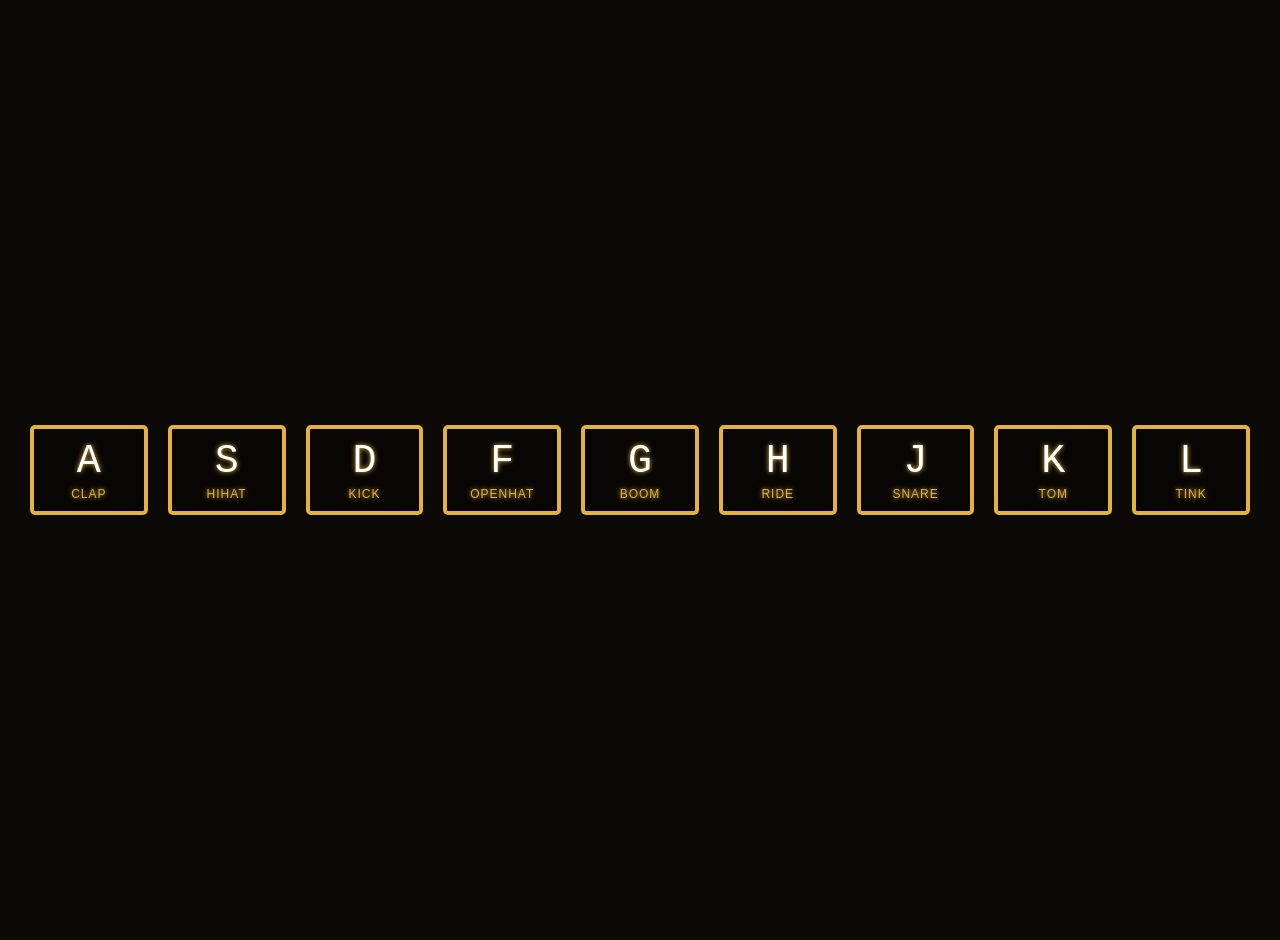
<file: 01 - JavaScript Drum Kit/index.html>
<!DOCTYPE html>
<html lang="en">
  <head>
    <meta charset="UTF-8" />
    <title>Drummy</title>
    <link rel="stylesheet" href="style.css" />
  </head>
  <body>
    <div class="keys">
      <div data-key="65" class="key">
        <kbd>A</kbd>
        <span class="sound">clap</span>
      </div>
      <div data-key="83" class="key">
        <kbd>S</kbd>
        <span class="sound">hihat</span>
      </div>
      <div data-key="68" class="key">
        <kbd>D</kbd>
        <span class="sound">kick</span>
      </div>
      <div data-key="70" class="key">
        <kbd>F</kbd>
        <span class="sound">openhat</span>
      </div>
      <div data-key="71" class="key">
        <kbd>G</kbd>
        <span class="sound">boom</span>
      </div>
      <div data-key="72" class="key">
        <kbd>H</kbd>
        <span class="sound">ride</span>
      </div>
      <div data-key="74" class="key">
        <kbd>J</kbd>
        <span class="sound">snare</span>
      </div>
      <div data-key="75" class="key">
        <kbd>K</kbd>
        <span class="sound">tom</span>
      </div>
      <div data-key="76" class="key">
        <kbd>L</kbd>
        <span class="sound">tink</span>
      </div>
    </div>

    <audio data-key="65" src="sounds/clap.wav"></audio>
    <audio data-key="83" src="sounds/hihat.wav"></audio>
    <audio data-key="68" src="sounds/kick.wav"></audio>
    <audio data-key="70" src="sounds/openhat.wav"></audio>
    <audio data-key="71" src="sounds/boom.wav"></audio>
    <audio data-key="72" src="sounds/ride.wav"></audio>
    <audio data-key="74" src="sounds/snare.wav"></audio>
    <audio data-key="75" src="sounds/tom.wav"></audio>
    <audio data-key="76" src="sounds/tink.wav"></audio>

    <script src="main.js"></script>
  </body>
</html>

<!-- Todo here
  
  - Make it responsible.
  - In mobiles it show the name of the keys and not a letter.
  - Mobile works with touch.

-->
</file>
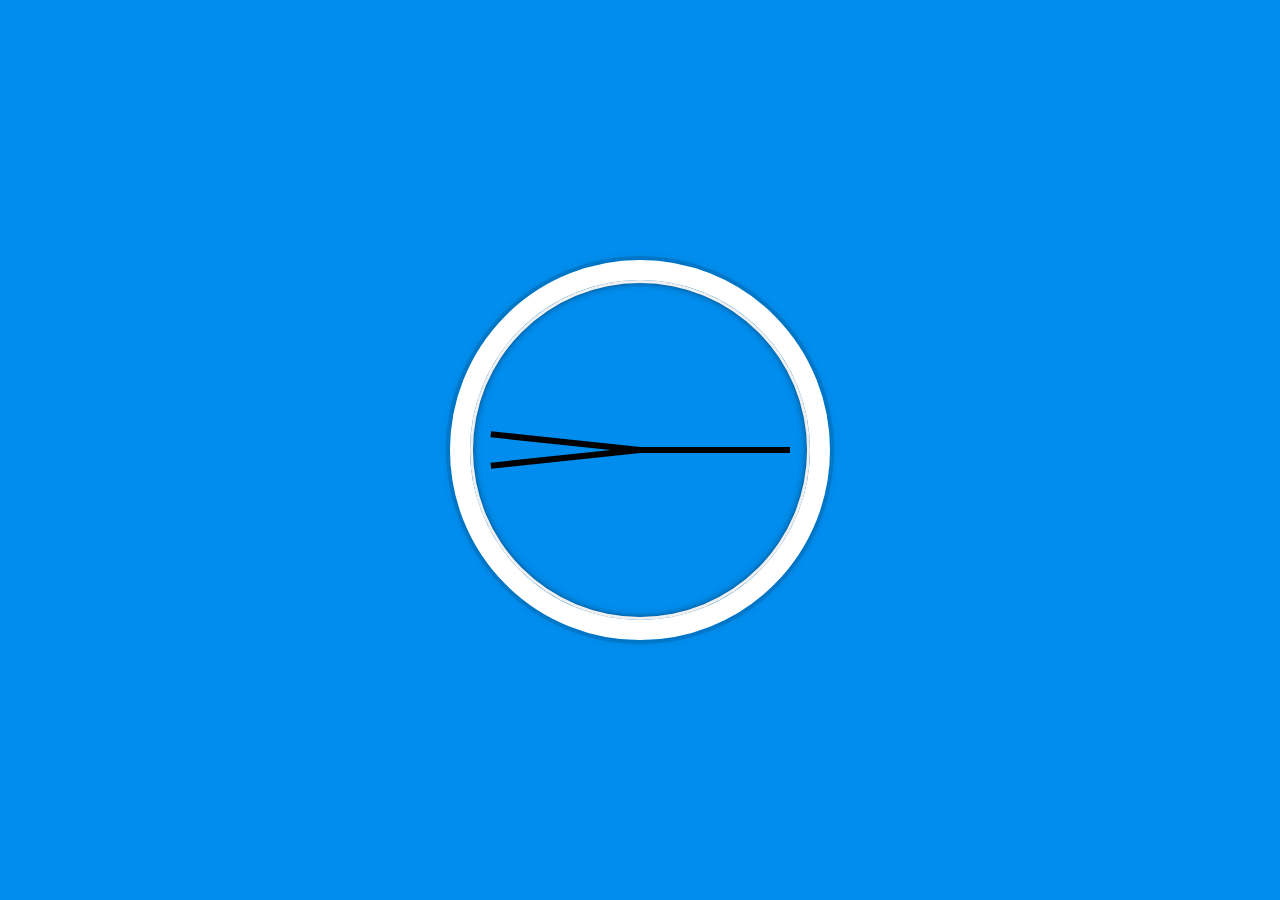
<file: 02 - JS and CSS Clock/index.html>
<!DOCTYPE html>
<html lang="en">
  <head>
    <meta charset="UTF-8" />
    <title>JS + CSS Clock</title>
    <link rel="stylesheet" href="style.css" />
  </head>
  <body>
    <div class="clock">
      <div class="clock-face">
        <div class="hand hour-hand"></div>
        <div class="hand min-hand"></div>
        <div class="hand second-hand"></div>
      </div>
    </div>

    <script src="main.js"></script>
  </body>
</html>
</file>
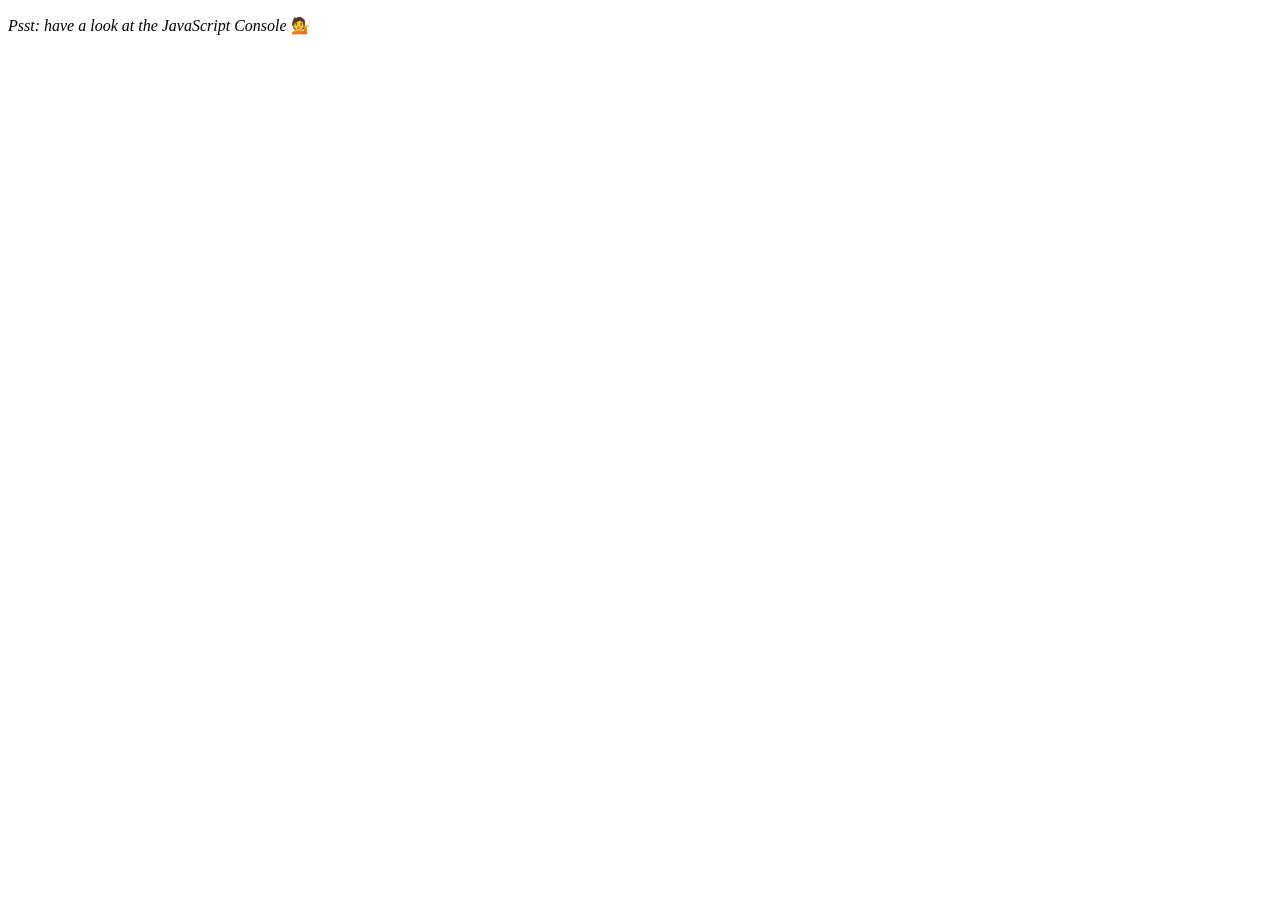
<file: 04 - Array Cardio Day 1/index.html>
<!DOCTYPE html>
<html lang="en">
  <head>
    <meta charset="UTF-8" />
    <title>Array Cardio 💪</title>
  </head>
  <body>
    <p><em>Psst: have a look at the JavaScript Console</em> 💁</p>
    <script src="main.js"></script>
  </body>
</html>
</file>
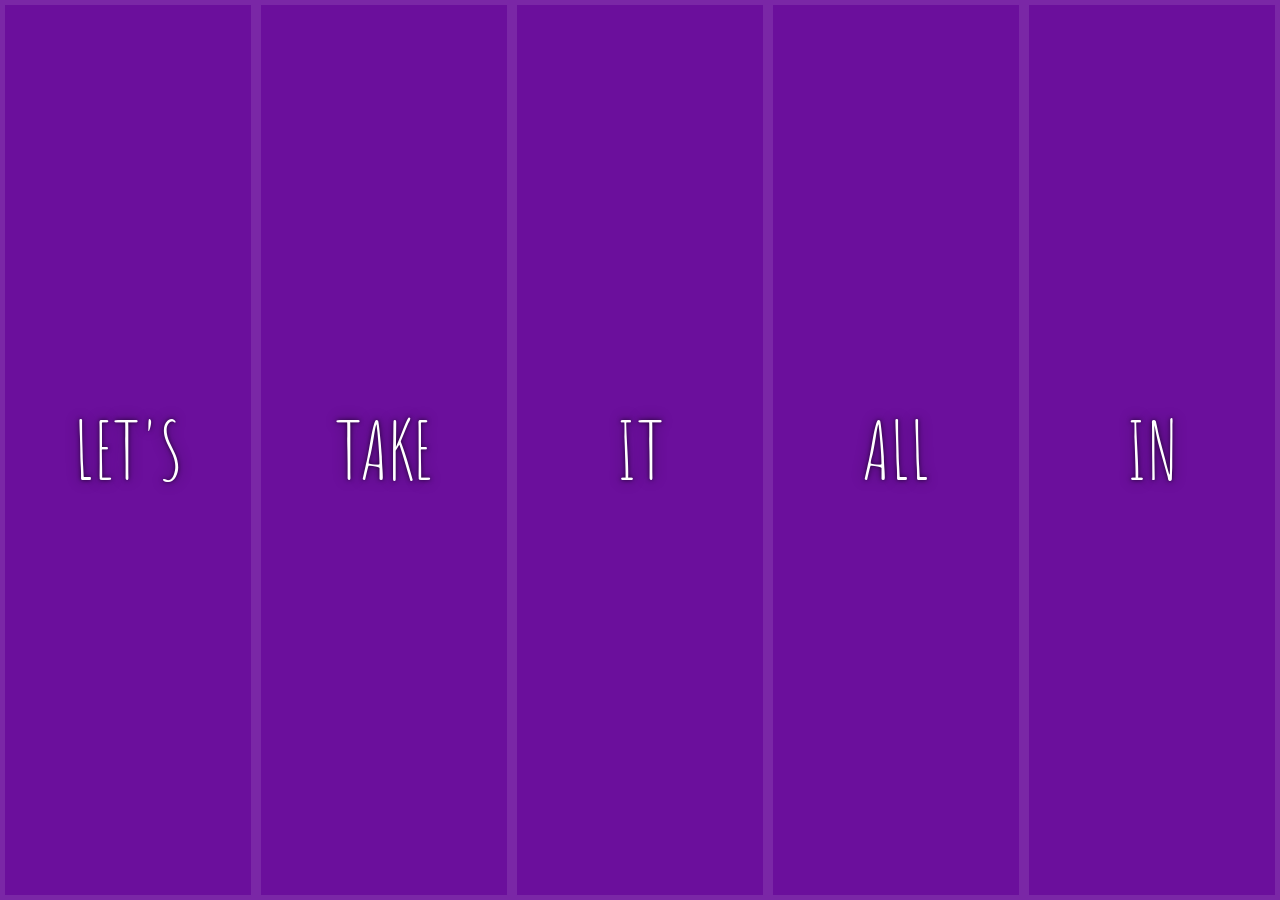
<file: 05 - Flex Panel Gallery/index.html>
<!DOCTYPE html>
<html lang="en">
  <head>
    <meta charset="UTF-8" />
    <title>Flex Panels 💪</title>
    <link
      href="https://fonts.googleapis.com/css?family=Amatic+SC"
      rel="stylesheet"
      type="text/css"
    />
    <link rel="stylesheet" href="style.css" />
  </head>
  <body>
    <div class="panels">
      <div class="panel panel1">
        <p>Hey</p>
        <p>Let's</p>
        <p>Dance</p>
      </div>
      <div class="panel panel2">
        <p>Give</p>
        <p>Take</p>
        <p>Receive</p>
      </div>
      <div class="panel panel3">
        <p>Experience</p>
        <p>It</p>
        <p>Today</p>
      </div>
      <div class="panel panel4">
        <p>Give</p>
        <p>All</p>
        <p>You can</p>
      </div>
      <div class="panel panel5">
        <p>Life</p>
        <p>In</p>
        <p>Motion</p>
      </div>
    </div>

    <script src="main.js"></script>
  </body>
</html>
</file>
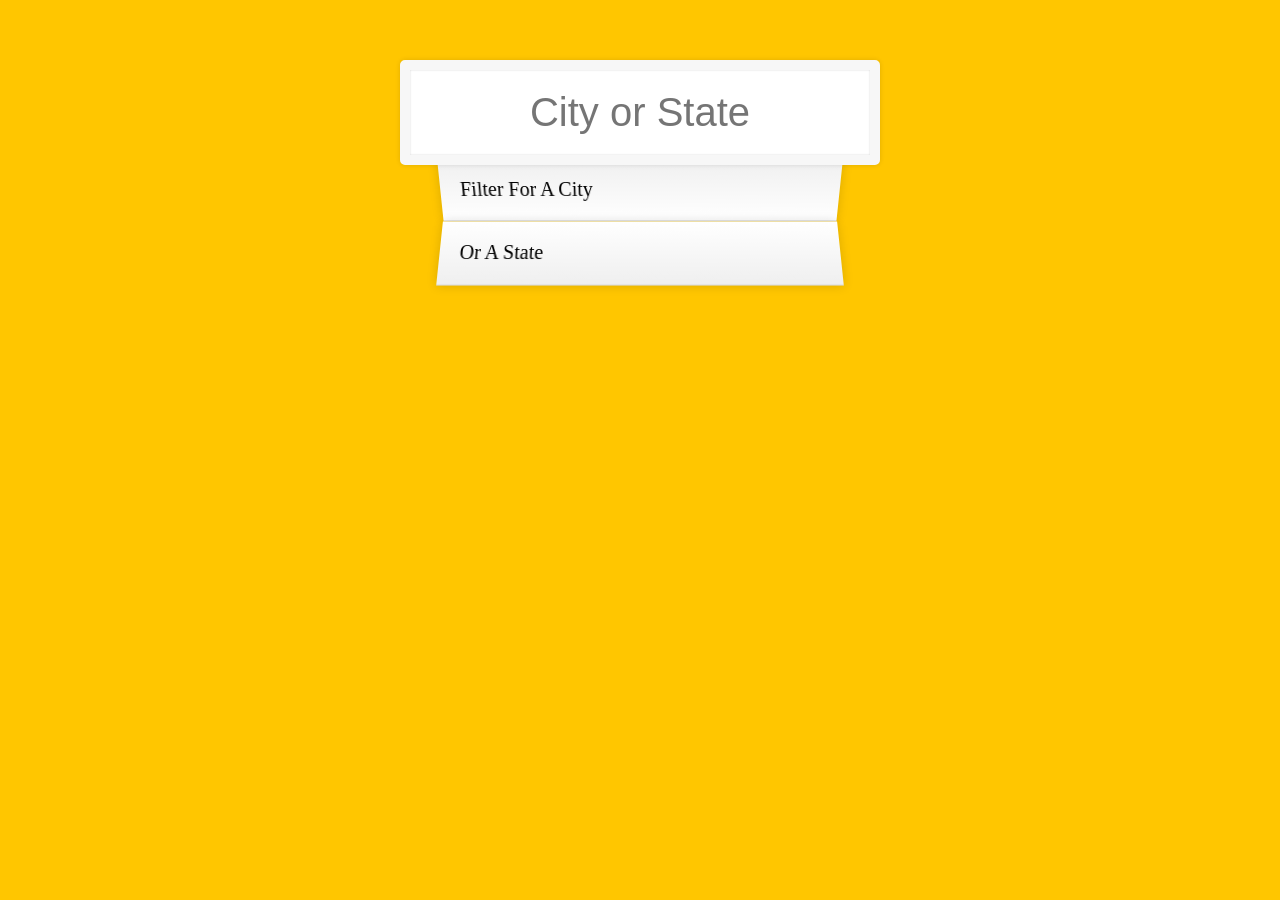
<file: 06 - Type Ahead/index.html>
<!DOCTYPE html>
<html lang="en">
  <head>
    <meta charset="UTF-8" />
    <title>Type Ahead 👀</title>
    <link rel="stylesheet" href="style.css" />
  </head>
  <body>
    <form class="search-form">
      <input type="text" class="search" placeholder="City or State" />
      <ul class="suggestions">
        <li>Filter for a city</li>
        <li>or a state</li>
      </ul>
    </form>

    <script src="main.js"></script>
  </body>
</html>
</file>
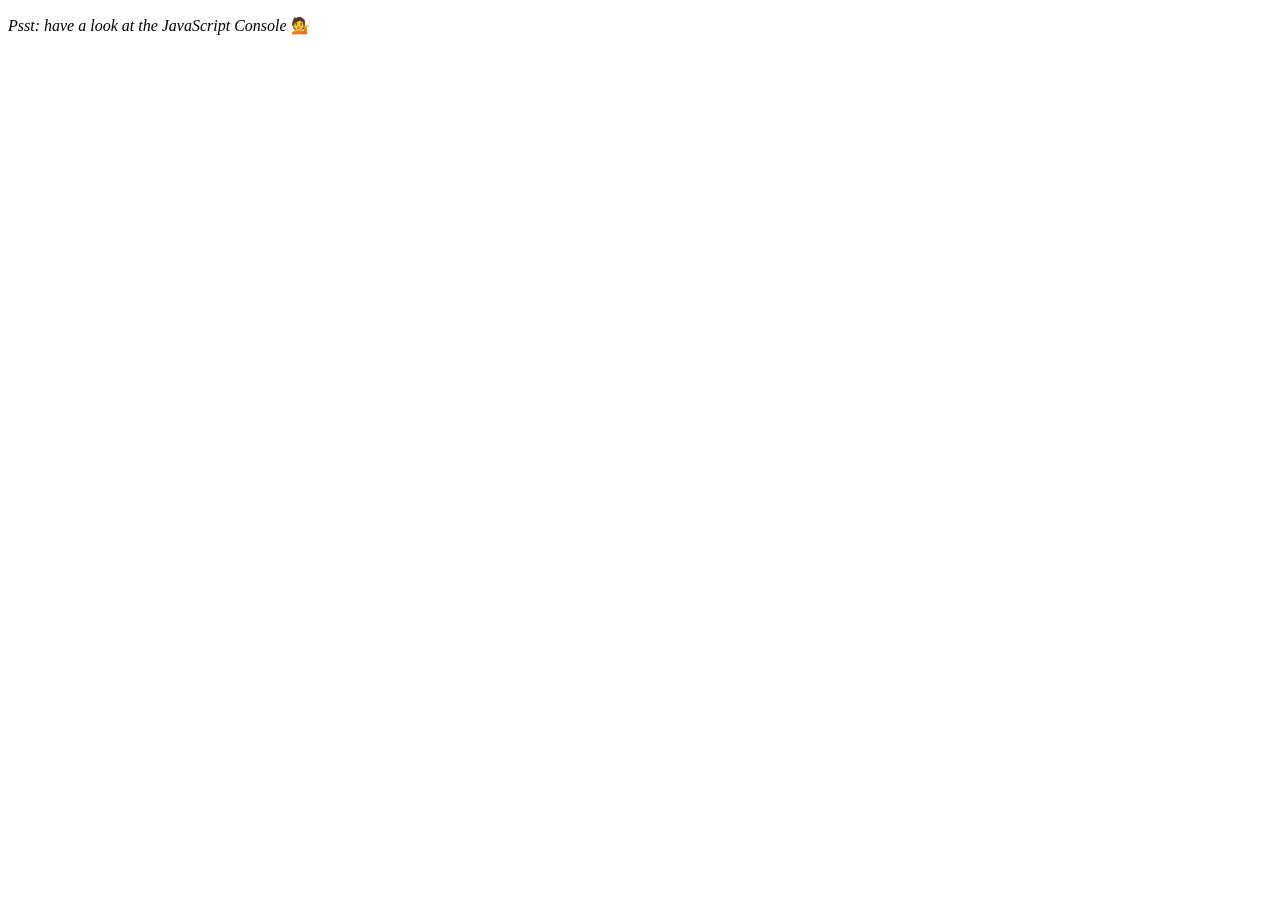
<file: 07 - Array Cardio Day 2/index.html>
<!DOCTYPE html>
<html lang="en">
  <head>
    <meta charset="UTF-8" />
    <title>Array Cardio 💪💪</title>
  </head>
  <body>
    <p><em>Psst: have a look at the JavaScript Console</em> 💁</p>
    <script src="main.js"></script>
  </body>
</html>
</file>
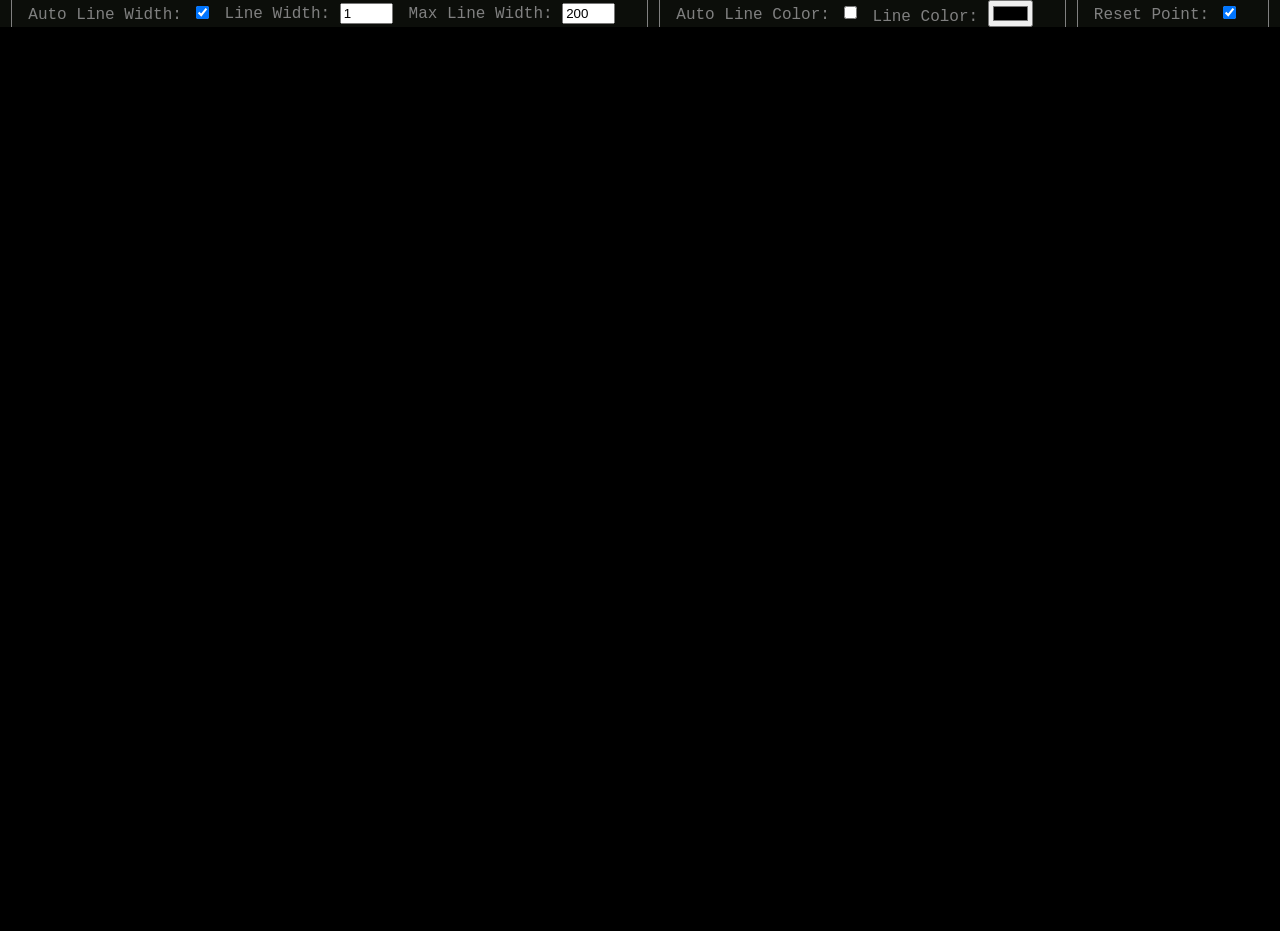
<file: 08 - Fun with HTML5 Canvas/index.html>
<!DOCTYPE html>
<html lang="en">
  <head>
    <meta charset="UTF-8" />
    <title>HTML5 Canvas</title>
    <link rel="stylesheet" href="style.css" />
  </head>
  <body>
    <div class="centered" id="controls">
      <!-- Line Width -->
      <div class="inputGroup centered" id="line-width">
        <!-- Auto Line Width  -->
        <div class="label-and-input">
          <label for="autoLineWidth">Auto Line Width:</label>
          <input
            type="checkbox"
            name="autoLineWidth"
            id="autoLineWidth"
            checked
          />
        </div>

        <!-- Enter Line Width  -->
        <div class="label-and-input">
          <label for="lineWidth">Line Width:</label>
          <input type="number" name="lineWidth" id="lineWidth" value="1" />
        </div>

        <!-- Max Line Width -->
        <div class="label-and-input">
          <label for="maxLineWidth">Max Line Width:</label>
          <input
            type="number"
            name="maxLineWidth"
            id="maxLineWidth"
            value="200"
          />
        </div>
      </div>

      <!-- Color -->
      <div class="inputGroup centered" id="line-color">
        <!-- Auto Line Color  -->
        <div class="label-and-input">
          <label for="autoColor">Auto Line Color:</label>
          <input type="checkbox" name="autoColor" id="autoColor" />
        </div>

        <!-- Enter Line Color  -->
        <div class="label-and-input">
          <label for="lineColor">Line Color:</label>
          <input type="color" name="lineColor" id="lineColor" />
        </div>
      </div>

      <!-- Others-->
      <div class="inputGroup centered" id="reset-point">
        <div class="label-and-input">
          <label for="resetPoint">Reset Point:</label>
          <input type="checkbox" id="resetPoint" checked />
        </div>
      </div>
    </div>

    <canvas id="draw" width="800" height="800"></canvas>

    <script src="main.js"></script>
  </body>
</html>
</file>
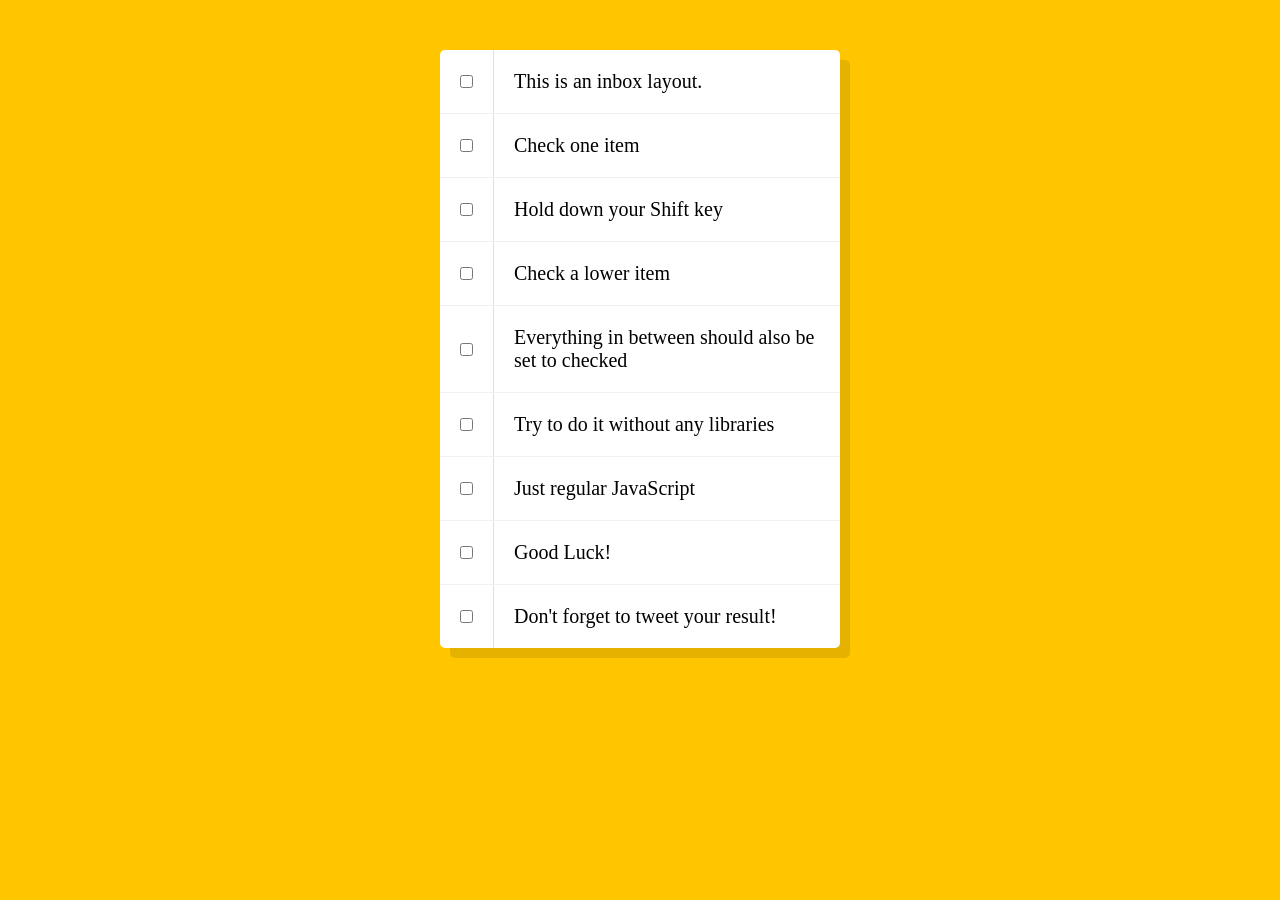
<file: 10 - Hold Shift and Check Checkboxes/index.html>
<!DOCTYPE html>
<html lang="en">
  <head>
    <meta charset="UTF-8" />
    <title>Hold Shift to Check Multiple Checkboxes</title>
    <link rel="stylesheet" href="style.css" />
  </head>
  <body>
    <!--
   The following is a common layout you would see in an email client.

   When a user clicks a checkbox, holds Shift, 
   and then clicks another checkbox a few rows down, 
   all the checkboxes inbetween those two checkboxes should be checked.

  -->
    <div class="inbox">
      <div class="item">
        <input type="checkbox" />
        <p>This is an inbox layout.</p>
      </div>
      <div class="item">
        <input type="checkbox" />
        <p>Check one item</p>
      </div>
      <div class="item">
        <input type="checkbox" />
        <p>Hold down your Shift key</p>
      </div>
      <div class="item">
        <input type="checkbox" />
        <p>Check a lower item</p>
      </div>
      <div class="item">
        <input type="checkbox" />
        <p>Everything in between should also be set to checked</p>
      </div>
      <div class="item">
        <input type="checkbox" />
        <p>Try to do it without any libraries</p>
      </div>
      <div class="item">
        <input type="checkbox" />
        <p>Just regular JavaScript</p>
      </div>
      <div class="item">
        <input type="checkbox" />
        <p>Good Luck!</p>
      </div>
      <div class="item">
        <input type="checkbox" />
        <p>Don't forget to tweet your result!</p>
      </div>
    </div>

    <script src="main.js"></script>
  </body>
</html>
</file>
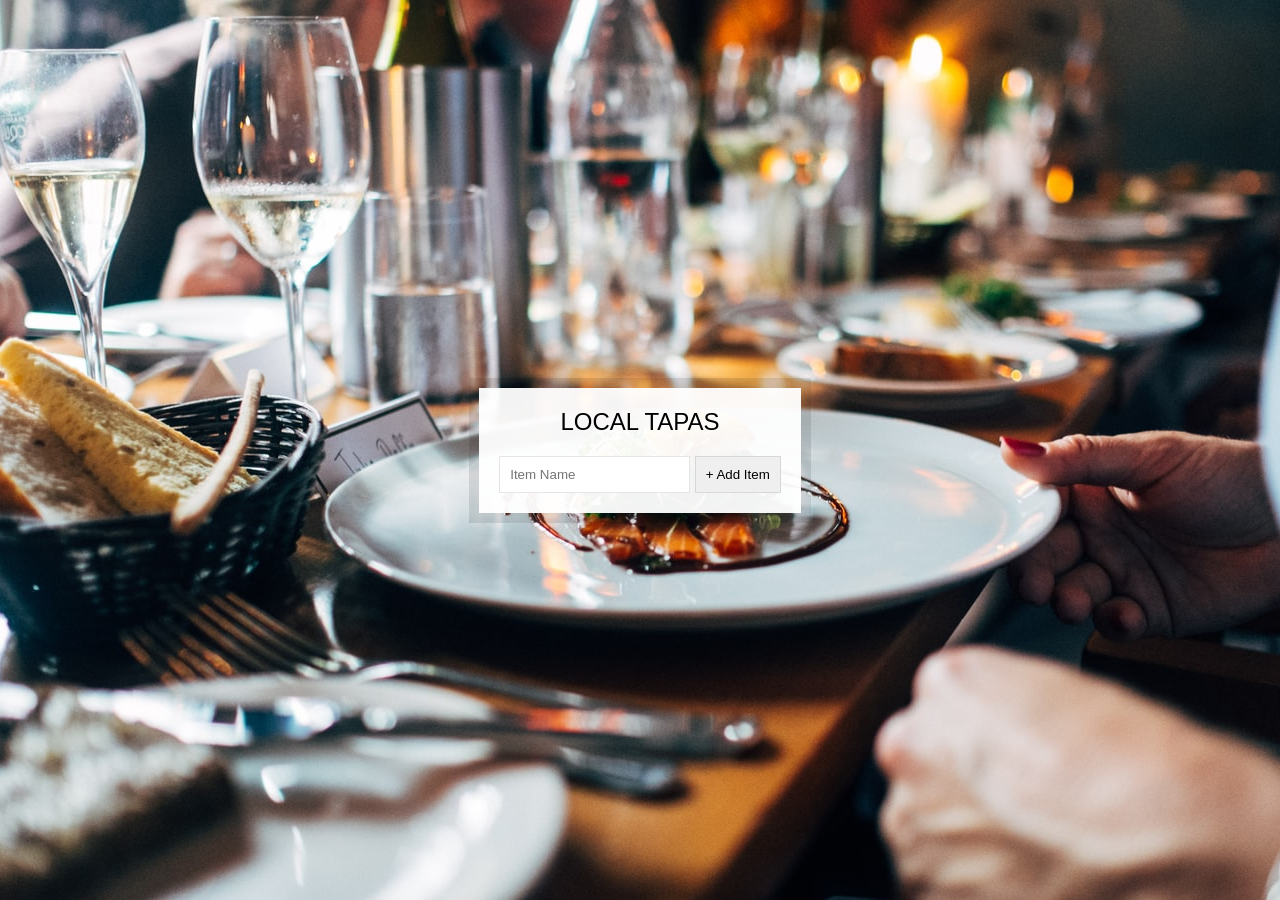
<file: 15 - LocalStorage/index.html>
<!DOCTYPE html>
<html lang="en">
  <head>
    <meta charset="UTF-8" />
    <title>LocalStorage</title>
    <link rel="stylesheet" href="style.css" />
  </head>
  <body>
    <div class="wrapper">
      <h2>LOCAL TAPAS</h2>
      <p></p>
      <ul class="plates">
        <li>Loading Tapas...</li>
      </ul>
      <form class="add-items">
        <input type="text" name="item" placeholder="Item Name" required />
        <input type="submit" value="+ Add Item" />
      </form>
    </div>

    <script src="main.js"></script>
  </body>
</html>
</file>
<file: 01 - JavaScript Drum Kit/style.css>
html {
  /* Colors  */
  --color0: #0b0a07;
  --color1: #e3b23c;
  /*  */
  font-size: 10px;
}

body {
  margin: 0;
  padding: 0;
  font-family: sans-serif;
  background-color: var(--color0);
}

.keys {
  display: flex;
  min-height: 100vh;
  align-items: center;
  justify-content: center;
  padding: 2rem;
}

.key {
  border: 0.4rem solid var(--color1);
  color: white;
  border-radius: 0.5rem;
  margin: 1rem;
  font-size: 1.5rem;
  padding: 1rem 0.5rem;
  transition: all 0.07s ease;
  width: 10rem;
  text-align: center;
  background: rgba(0, 0, 0, 0.4);
  text-shadow: 0 0 0.5rem var(--color1);
}

.playing {
  transform: scale(1.1);
  border-color: var(--color1);
  box-shadow: 0 0 1rem var(--color1);
}

kbd {
  display: block;
  font-size: 4rem;
}

.sound {
  font-size: 1.2rem;
  text-transform: uppercase;
  letter-spacing: 0.1rem;
  color: var(--color1);
}
</file>
<file: 02 - JS and CSS Clock/style.css>
html {
  background: #018ded url(https://unsplash.it/1500/1000?image=881&blur=5);
  background-size: cover;
  font-family: "helvetica neue";
  text-align: center;
  font-size: 10px;
}

body {
  margin: 0;
  font-size: 2rem;
  display: flex;
  flex: 1;
  min-height: 100vh;
  align-items: center;
}

.clock {
  width: 30rem;
  height: 30rem;
  border: 20px solid white;
  border-radius: 50%;
  margin: 50px auto;
  position: relative;
  padding: 2rem;
  box-shadow: 0 0 0 4px rgba(0, 0, 0, 0.1), inset 0 0 0 3px #efefef,
    inset 0 0 10px black, 0 0 10px rgba(0, 0, 0, 0.2);
}

.clock-face {
  position: relative;
  width: 100%;
  height: 100%;
  transform: translateY(-3px); /* account for the height of the clock hands */
}

.hand {
  width: 50%;
  height: 6px;
  background: black;
  position: absolute;
  top: 50%;
  transform-origin: 100%;
  transform: rotate(90deg);
  transition: all 0.05s;
  transition-timing-function: cubic-bezier(0, 3.03, 0.58, 1);
}
</file>
<file: 05 - Flex Panel Gallery/style.css>
html {
  box-sizing: border-box;
  background: #ffc600;
  font-family: "helvetica neue";
  font-size: 20px;
  font-weight: 200;
}

body {
  margin: 0;
}

*,
*:before,
*:after {
  box-sizing: inherit;
}

.panels {
  min-height: 100vh;
  overflow: hidden;
  display: flex;
}

.panel {
  background: #6b0f9c;
  box-shadow: inset 0 0 0 5px rgba(255, 255, 255, 0.1);
  color: white;
  text-align: center;
  align-items: center;
  /* Safari transitionend event.propertyName === flex */
  /* Chrome + FF transitionend event.propertyName === flex-grow */
  transition: font-size 0.7s cubic-bezier(0.61, -0.19, 0.7, -0.11),
    flex 0.7s cubic-bezier(0.61, -0.19, 0.7, -0.11), background 0.2s;
  font-size: 20px;
  background-size: cover;
  background-position: center;
  flex: 1;
  display: flex;
  flex-direction: column;
  justify-content: center;
  align-items: center;
}

.panel1 {
  background-image: url(https://source.unsplash.com/gYl-UtwNg_I/1500x1500);
}
.panel2 {
  background-image: url(https://source.unsplash.com/rFKUFzjPYiQ/1500x1500);
}
.panel3 {
  background-image: url(https://images.unsplash.com/photo-1465188162913-8fb5709d6d57?ixlib=rb-0.3.5&q=80&fm=jpg&crop=faces&cs=tinysrgb&w=1500&h=1500&fit=crop&s=967e8a713a4e395260793fc8c802901d);
}
.panel4 {
  background-image: url(https://source.unsplash.com/ITjiVXcwVng/1500x1500);
}
.panel5 {
  background-image: url(https://source.unsplash.com/3MNzGlQM7qs/1500x1500);
}

/* Flex Children */
.panel > * {
  margin: 0;
  width: 100%;
  transition: transform 0.5s;
  flex: 1 0 auto;
  display: flex;
  justify-content: center;
  align-items: center;
}

.panel > *:first-child {
  transform: translateY(-100%);
}
.panel.open-active > *:first-child {
  transform: translateY(0);
}
.panel > *:last-child {
  transform: translateY(100%);
}
.panel.open-active > *:last-child {
  transform: translateY(0);
}

.panel p {
  text-transform: uppercase;
  font-family: "Amatic SC", cursive;
  text-shadow: 0 0 4px rgba(0, 0, 0, 0.72), 0 0 14px rgba(0, 0, 0, 0.45);
  font-size: 2em;
}

.panel p:nth-child(2) {
  font-size: 4em;
}

.panel.open {
  font-size: 40px;
  flex: 5;
}
</file>
<file: 06 - Type Ahead/style.css>
html {
  box-sizing: border-box;
  background: #ffc600;
  font-family: "helvetica neue";
  font-size: 20px;
  font-weight: 200;
}

*,
*:before,
*:after {
  box-sizing: inherit;
}

input {
  width: 100%;
  padding: 20px;
}

.search-form {
  max-width: 400px;
  margin: 50px auto;
}

input.search {
  margin: 0;
  text-align: center;
  outline: 0;
  border: 10px solid #f7f7f7;
  width: 120%;
  left: -10%;
  position: relative;
  top: 10px;
  z-index: 2;
  border-radius: 5px;
  font-size: 40px;
  box-shadow: 0 0 5px rgba(0, 0, 0, 0.12), inset 0 0 2px rgba(0, 0, 0, 0.19);
}

.suggestions {
  margin: 0;
  padding: 0;
  position: relative;
  /*perspective: 20px;*/
}

.suggestions li {
  background: white;
  list-style: none;
  border-bottom: 1px solid #d8d8d8;
  box-shadow: 0 0 10px rgba(0, 0, 0, 0.14);
  margin: 0;
  padding: 20px;
  transition: background 0.2s;
  display: flex;
  justify-content: space-between;
  text-transform: capitalize;
}

.suggestions li:nth-child(even) {
  transform: perspective(100px) rotateX(3deg) translateY(2px) scale(1.001);
  background: linear-gradient(to bottom, #ffffff 0%, #efefef 100%);
}

.suggestions li:nth-child(odd) {
  transform: perspective(100px) rotateX(-3deg) translateY(3px);
  background: linear-gradient(to top, #ffffff 0%, #efefef 100%);
}

span.population {
  font-size: 15px;
}

.hl {
  background: #ffc600;
}
</file>
<file: 08 - Fun with HTML5 Canvas/style.css>
:root {
  --c0: #0c0e0a;
}

body {
  margin: 0;
  background-color: black;
}

.centered {
  display: flex;
  justify-content: center;
  align-items: center;
}

#controls {
  background-color: var(--c0);
  color: gray;
  font-family: "Courier New", Courier, monospace;
  justify-content: space-evenly;
  align-items: stretch;
}

input {
  max-width: 2.8rem;
  margin-right: 1rem;
}

.inputGroup {
  background-color: var(--c5);
  padding: 0 1rem;
  border-left: 1px solid gray;
  border-right: 1px solid gray;
}
</file>
<file: 10 - Hold Shift and Check Checkboxes/style.css>
html {
  font-family: sans-serif;
  background: #ffc600;
}

.inbox {
  max-width: 400px;
  margin: 50px auto;
  background: white;
  border-radius: 5px;
  box-shadow: 10px 10px 0 rgba(0, 0, 0, 0.1);
}

.item {
  display: flex;
  align-items: center;
  border-bottom: 1px solid #f1f1f1;
}

.item:last-child {
  border-bottom: 0;
}

input:checked + p {
  background: #f9f9f9;
  text-decoration: line-through;
}

input[type="checkbox"] {
  margin: 20px;
}

p {
  margin: 0;
  padding: 20px;
  transition: background 0.2s;
  flex: 1;
  font-family: "helvetica neue";
  font-size: 20px;
  font-weight: 200;
  border-left: 1px solid #d1e2ff;
}
</file>
<file: 15 - LocalStorage/style.css>
html {
  box-sizing: border-box;
  background: url("oh-la-la.jpeg") center no-repeat;
  background-size: cover;
  min-height: 100vh;
  display: flex;
  justify-content: center;
  align-items: center;
  text-align: center;
  font-family: Futura, "Trebuchet MS", Arial, sans-serif;
}

*,
*:before,
*:after {
  box-sizing: inherit;
}

svg {
  fill: white;
  background: rgba(0, 0, 0, 0.1);
  padding: 20px;
  border-radius: 50%;
  width: 200px;
  margin-bottom: 50px;
}

.wrapper {
  padding: 20px;
  max-width: 350px;
  background: rgba(255, 255, 255, 0.95);
  box-shadow: 0 0 0 10px rgba(0, 0, 0, 0.1);
}

h2 {
  text-align: center;
  margin: 0;
  font-weight: 200;
}

.plates {
  margin: 0;
  padding: 0;
  text-align: left;
  list-style: none;
}

.plates li {
  border-bottom: 1px solid rgba(0, 0, 0, 0.2);
  padding: 10px 0;
  font-weight: 100;
  display: flex;
}

.plates label {
  flex: 1;
  cursor: pointer;
}

.plates input {
  /* display: none; */
}

.plates input + label:before {
  /* content: "⬜️"; */
  /* margin-right: 10px; */
}

.plates input:checked + label:before {
  /* content: "🌮"; */
}

.add-items {
  margin-top: 20px;
}

.add-items input {
  padding: 10px;
  outline: 0;
  border: 1px solid rgba(0, 0, 0, 0.1);
}
</file>
